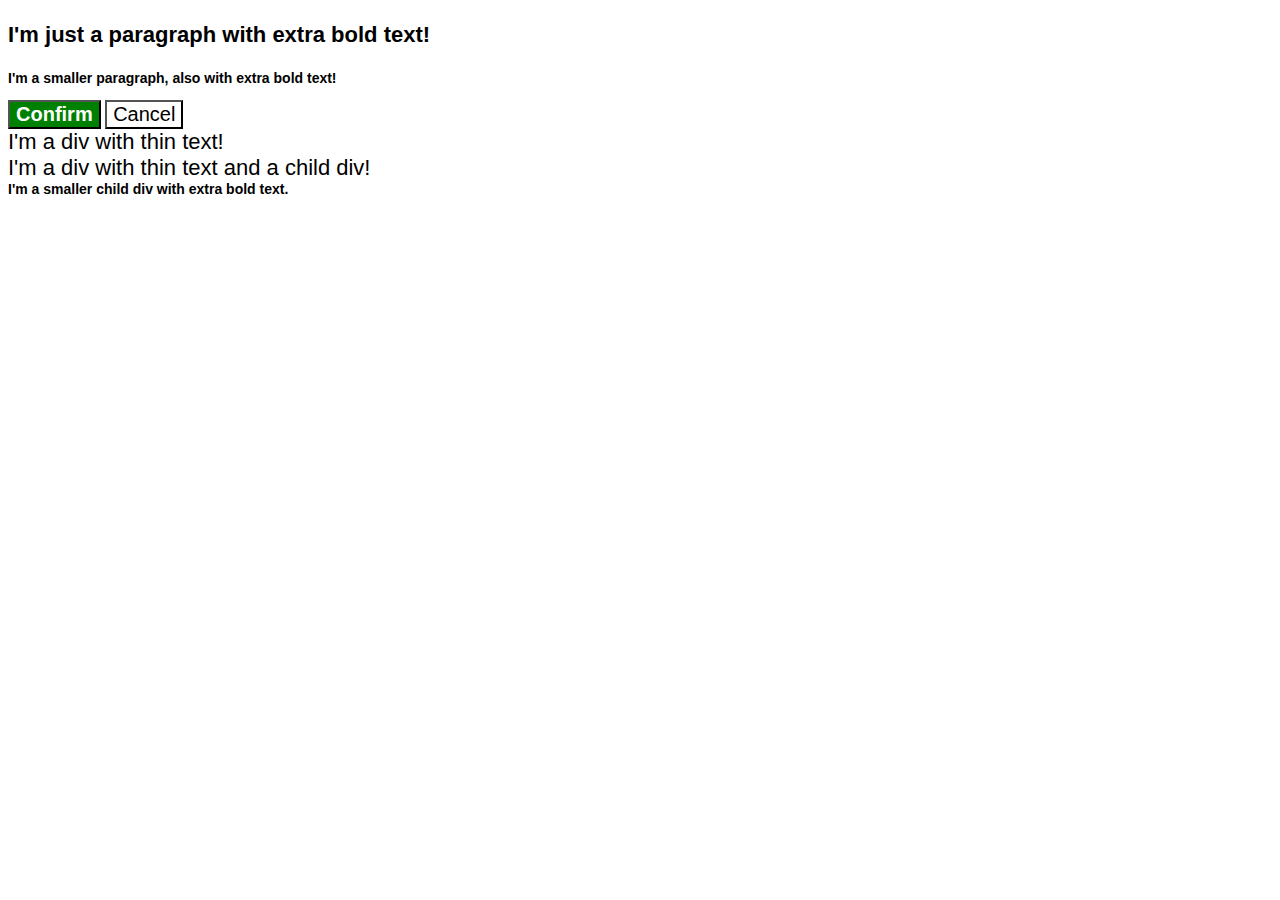
<file: foundations/cascade/01-cascade-fix/index.html>
<!DOCTYPE html>
<html lang="en">
  <head>
    <meta charset="UTF-8">
    <meta http-equiv="X-UA-Compatible" content="IE=edge">
    <meta name="viewport" content="width=device-width, initial-scale=1.0">
    <title>Fix the Cascade</title>
    <link rel="stylesheet" href="style.css">
  </head>
  <body>
    <p class="para">I'm just a paragraph with extra bold text!</p>
    <p class="para small-para">I'm a smaller paragraph, also with extra bold text!</p>

    <button id="confirm-button" class="button confirm">Confirm</button>
    <button id="cancel-button" class="button cancel">Cancel</button>

    <div class="text">I'm a div with thin text!</div>
    <div class="text">I'm a div with thin text and a child div!
      <div class="text child">I'm a smaller child div with extra bold text.</div>
    </div>
    
  </body>
</html>
</file>
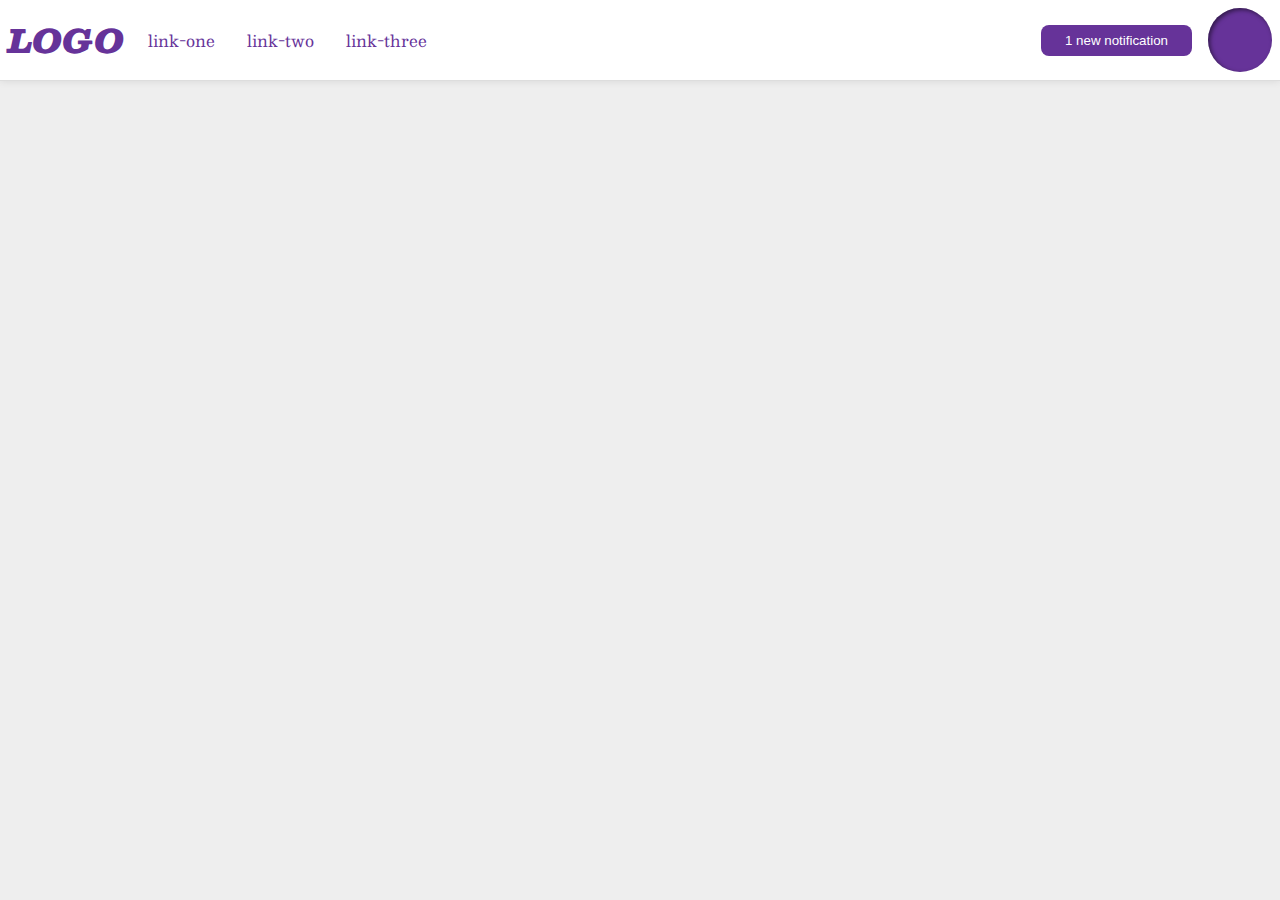
<file: foundations/flex/03-flex-header-2/index.html>
<!DOCTYPE html>
<html lang="en">
  <head>
    <meta charset="UTF-8">
    <meta http-equiv="X-UA-Compatible" content="IE=edge">
    <meta name="viewport" content="width=device-width, initial-scale=1.0">
    <title>Flex Header 2</title>
    <link rel="stylesheet" href="style.css">
  </head>
  <body>
    <div class="header">
      <div class="left-links">
        <div class="logo">
          LOGO
        </div>
        <ul class="links">
          <li><a href="https://google.com">link-one</a></li>
          <li><a href="https://google.com">link-two</a></li>
          <li><a href="https://google.com">link-three</a></li>
        </ul>
      </div>

      <div class="right-links">
        <button class="notifications">
          1 new notification
        </button>
        <div class="profile-image"></div>
      </div>
    </div>
  </body>
</html>
</file>
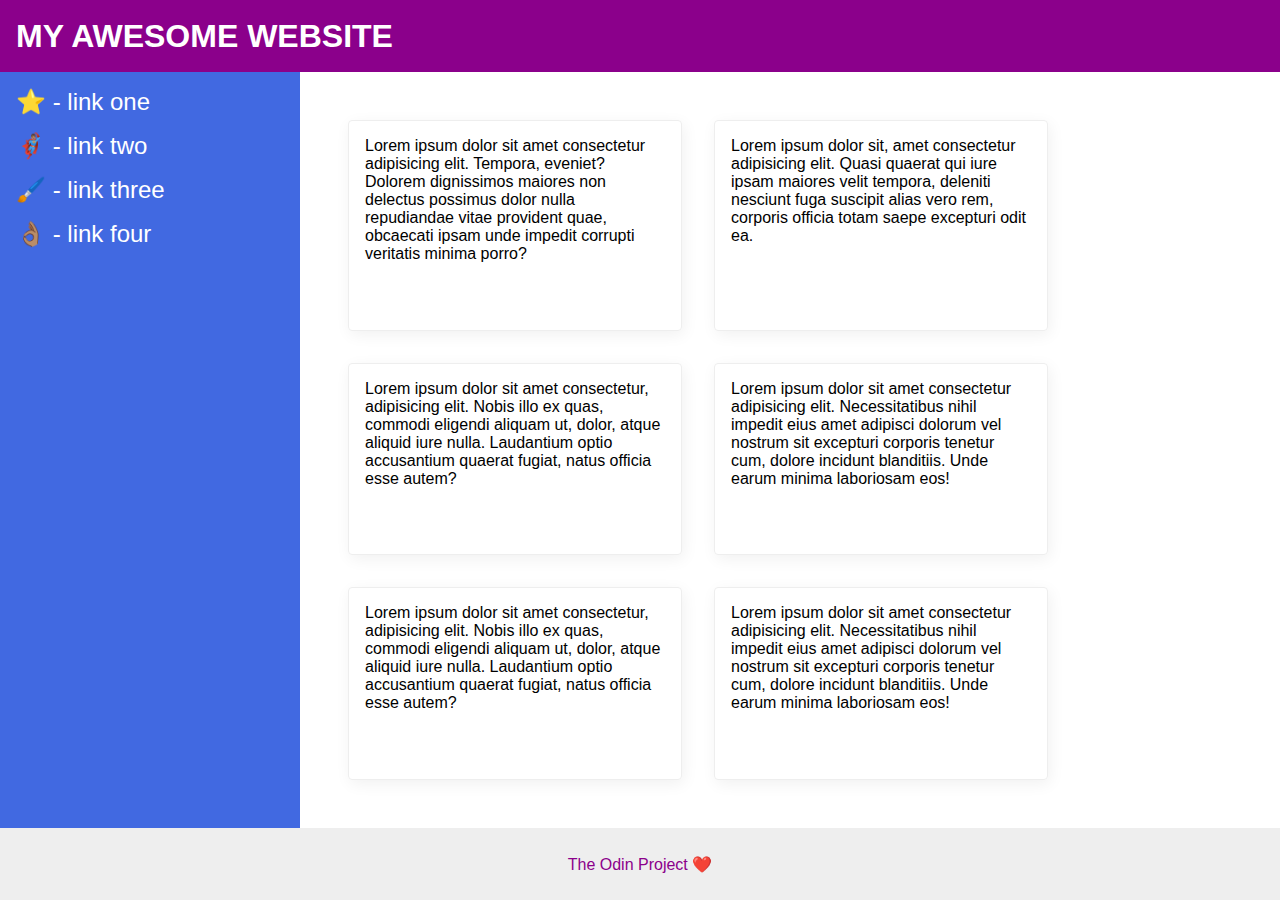
<file: foundations/flex/07-flex-layout-2/index.html>
<!DOCTYPE html>
<html lang="en">
  <head>
    <meta charset="UTF-8">
    <meta http-equiv="X-UA-Compatible" content="IE=edge">
    <meta name="viewport" content="width=device-width, initial-scale=1.0">
    <title>The Holy Grail</title>
    <link rel="stylesheet" href="style.css">
  </head>
  <body>
    <div class="header">
      MY AWESOME WEBSITE
    </div>
    
    <div class="container">
      <div class="sidebar">
        <ul>
          <li><a href="#">⭐ - link one</a></li>
          <li><a href="#">🦸🏽‍♂️ - link two</a></li>
          <li><a href="#">🖌️ - link three</a></li>
          <li><a href="#">👌🏽 - link four</a></li>
        </ul>
      </div>
      <div class="cards-text">
        <div class="card">Lorem ipsum dolor sit amet consectetur adipisicing elit. Tempora, eveniet? Dolorem dignissimos maiores non delectus possimus dolor nulla repudiandae vitae provident quae, obcaecati ipsam unde impedit corrupti veritatis minima porro?</div>
        <div class="card">Lorem ipsum dolor sit, amet consectetur adipisicing elit. Quasi quaerat qui iure ipsam maiores velit tempora, deleniti nesciunt fuga suscipit alias vero rem, corporis officia totam saepe excepturi odit ea.</div>
        <div class="card">Lorem ipsum dolor sit amet consectetur, adipisicing elit. Nobis illo ex quas, commodi eligendi aliquam ut, dolor, atque aliquid iure nulla. Laudantium optio accusantium quaerat fugiat, natus officia esse autem?</div>
        <div class="card">Lorem ipsum dolor sit amet consectetur adipisicing elit. Necessitatibus nihil impedit eius amet adipisci dolorum vel nostrum sit excepturi corporis tenetur cum, dolore incidunt blanditiis. Unde earum minima laboriosam eos!</div>
        <div class="card">Lorem ipsum dolor sit amet consectetur, adipisicing elit. Nobis illo ex quas, commodi eligendi aliquam ut, dolor, atque aliquid iure nulla. Laudantium optio accusantium quaerat fugiat, natus officia esse autem?</div>
        <div class="card">Lorem ipsum dolor sit amet consectetur adipisicing elit. Necessitatibus nihil impedit eius amet adipisci dolorum vel nostrum sit excepturi corporis tenetur cum, dolore incidunt blanditiis. Unde earum minima laboriosam eos!</div>
      </div>
    </div>
    <div class="footer">
      The Odin Project ❤️
    </div>
  </body>
</html>
</file>
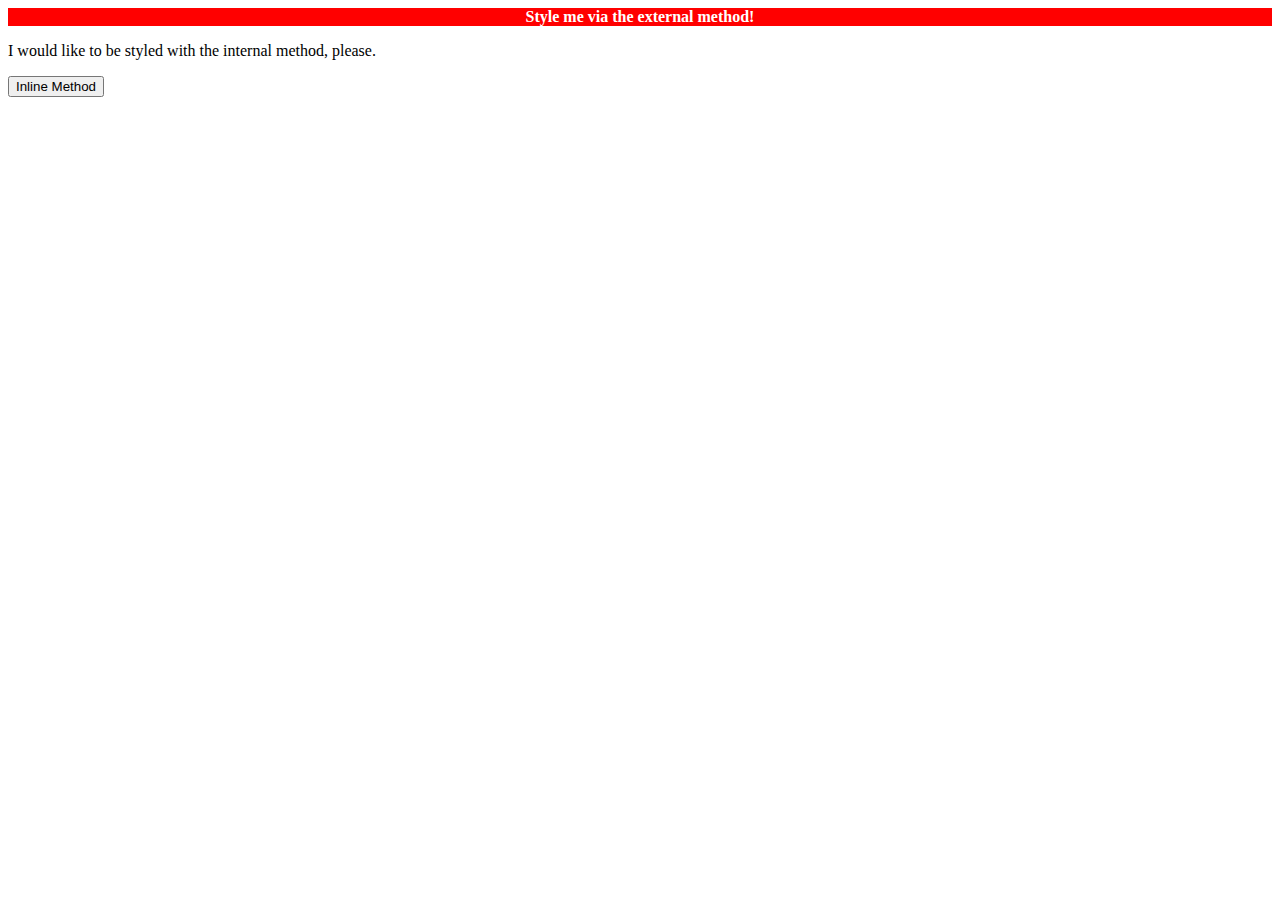
<file: foundations/intro-to-css/01-css-methods/index.html>
<!DOCTYPE html>
<html lang="en">
  <head>
    <meta charset="UTF-8">
    <meta http-equiv="X-UA-Compatible" content="IE=edge">
    <meta name="viewport" content="width=device-width, initial-scale=1.0">
    <title>Methods for Adding CSS</title>
    <link rel="stylesheet" href="styles.css">
  </head>
  <body>
    <div>Style me via the external method!</div>
    <p>I would like to be styled with the internal method, please.</p>
    <button>Inline Method</button>
  </body>
</html>
</file>
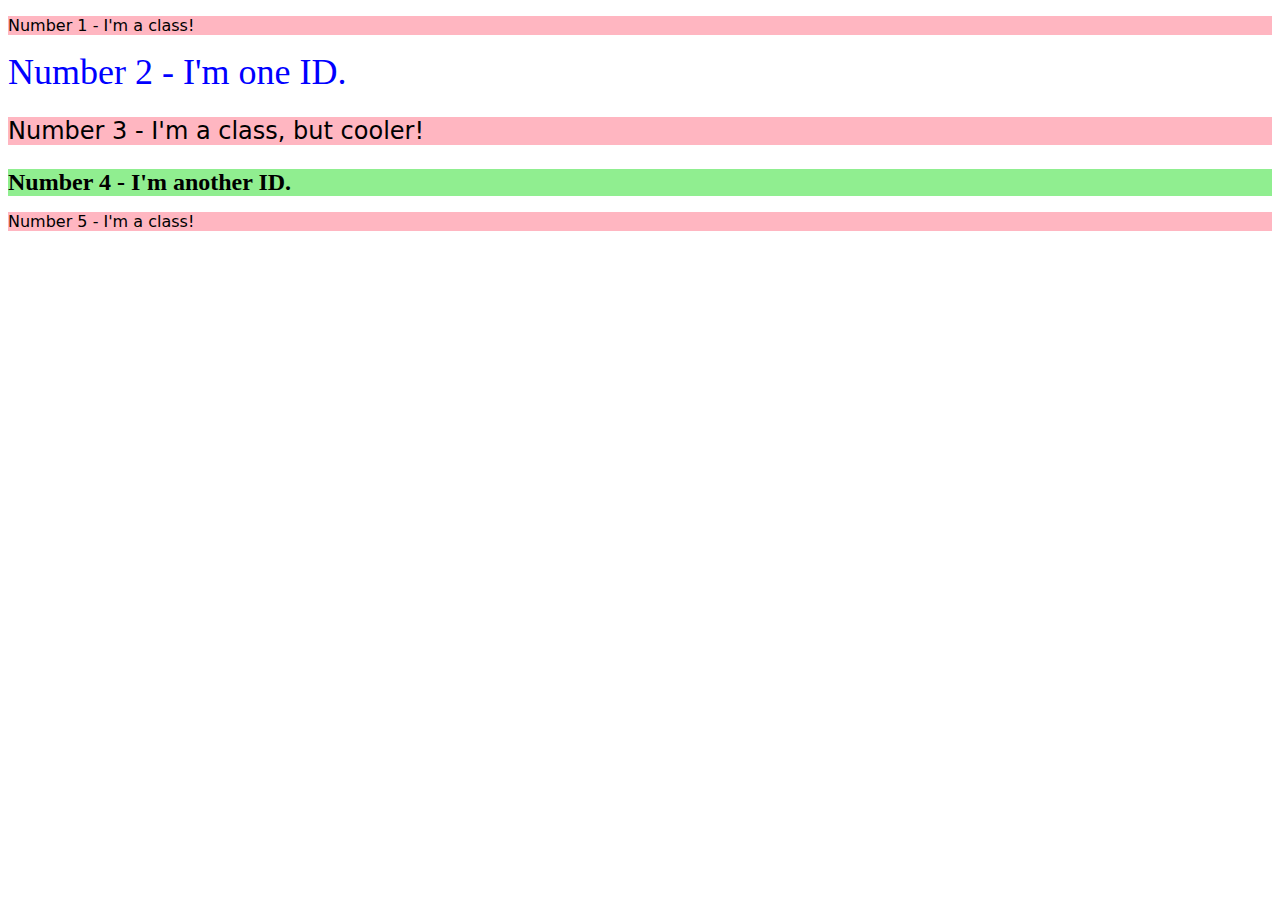
<file: foundations/intro-to-css/02-class-id-selectors/index.html>
<!DOCTYPE html>
<html lang="en">
  <head>
    <meta charset="UTF-8">
    <meta http-equiv="X-UA-Compatible" content="IE=edge">
    <meta name="viewport" content="width=device-width, initial-scale=1.0">
    <title>Class and ID Selectors</title>
    <link rel="stylesheet" href="style.css">
  </head>
  <body> 
    <p class="odd">Number 1 - I'm a class!</p>
    <div id="two">Number 2 - I'm one ID.</div>
    <p class="odd font-size-adjust">Number 3 - I'm a class, but cooler!</p>
    <div  id="four" class="font-size-adjust">Number 4 - I'm another ID.</div>
    <p class="odd">Number 5 - I'm a class!</p>
  </body>
</html>
</file>
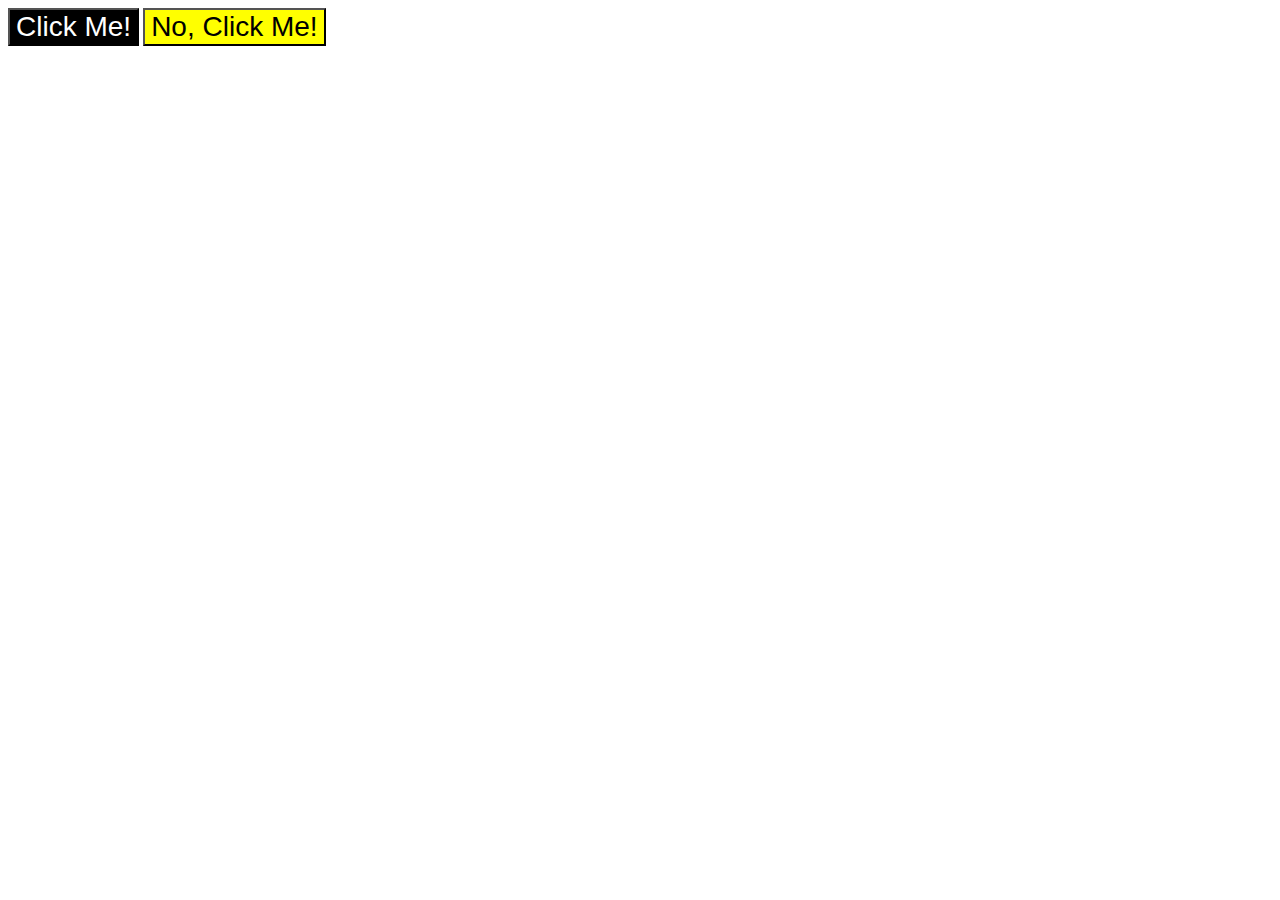
<file: foundations/intro-to-css/03-grouping-selectors/index.html>
<!DOCTYPE html>
<html lang="en">
  <head>
    <meta charset="UTF-8">
    <meta http-equiv="X-UA-Compatible" content="IE=edge">
    <meta name="viewport" content="width=device-width, initial-scale=1.0">
    <title>Grouping Selectors</title>
    <link rel="stylesheet" href="style.css">
  </head>
  <body>
    <button class="click">Click Me!</button>
    <button class="not-click">No, Click Me!</button>
  </body>
</html>
</file>
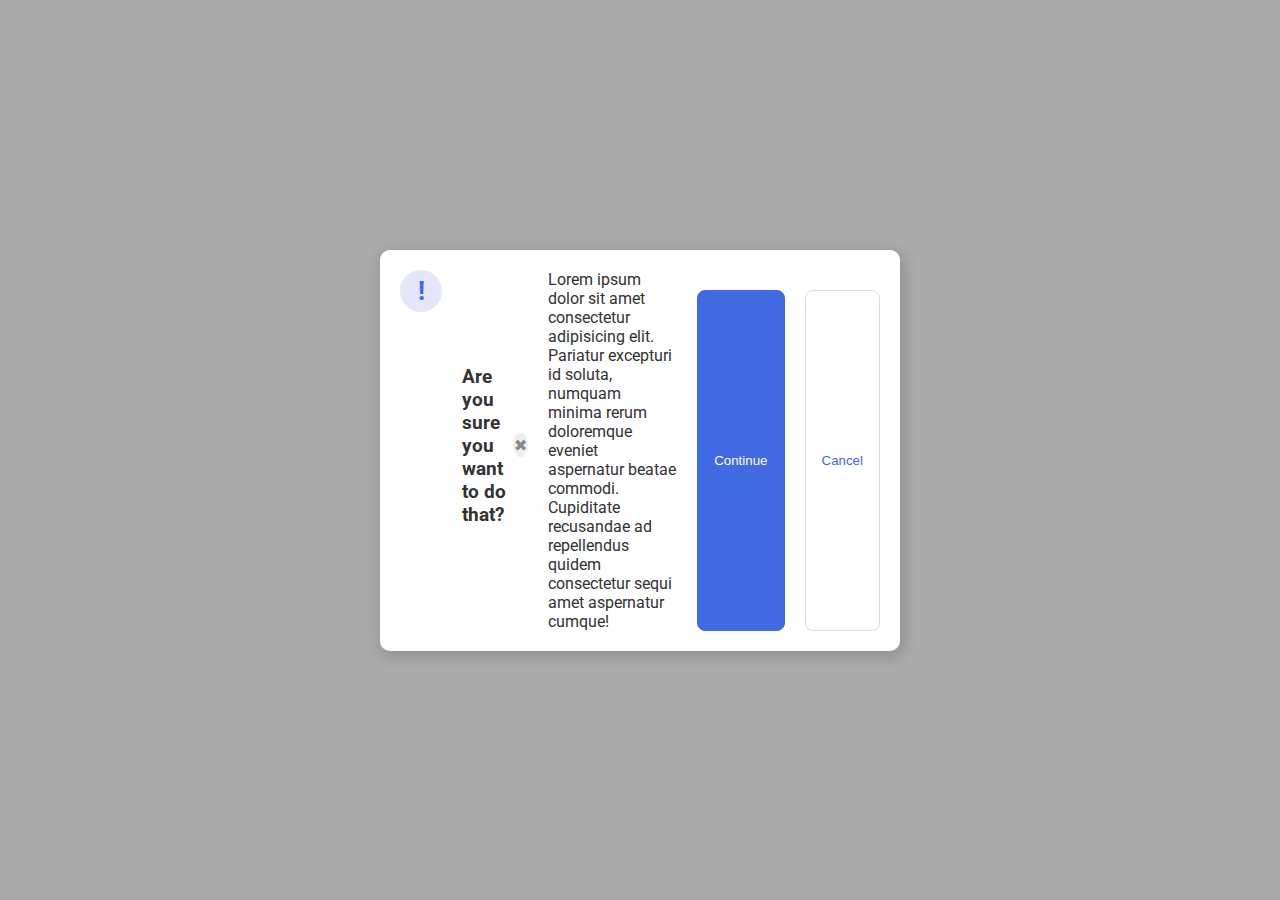
<file: foundations/flex/05-flex-modal/index copy.html>
<!DOCTYPE html>
<html lang="en">
  <head>
    <meta charset="UTF-8">
    <meta http-equiv="X-UA-Compatible" content="IE=edge">
    <meta name="viewport" content="width=device-width, initial-scale=1.0">
    <link rel="stylesheet" href="style copy.css">
    <title>Modal</title>
  </head>
  <body>
    <div class="modal">
      <div class="icon">!</div>
      <!-- <div class="container"> -->
      <div class="header">
        Are you sure you want to do that?
        <button class="close-button">✖</button>
      </div>
      <div class="text">Lorem ipsum dolor sit amet consectetur adipisicing elit. Pariatur excepturi id soluta, numquam minima rerum doloremque eveniet aspernatur beatae commodi. Cupiditate recusandae ad repellendus quidem consectetur sequi amet aspernatur cumque!</div>
      <button class="continue">Continue</button>
      <button class="cancel">Cancel</button>
    </div>
  </body>
</html>
</file>
<file: foundations/cascade/01-cascade-fix/style.css>
body {
  font-family: Arial, Helvetica, sans-serif;
}

.para,
.small-para {
  color: hsl(0, 0%, 0%);
  font-weight: 800;
  font-size: 22px;
}

.small-para {
  font-size: 14px;
}

.confirm#confirm-button {
  background: green;
  color: white;
  font-weight: bold;
} 

.button {
  background-color: rgb(255, 255, 255);
  color: rgb(0, 0, 0);
  font-size: 20px;
}

div.text.child {
  color: rgb(0, 0, 0);
  font-weight: 800;
  font-size: 14px;
}

div.text {
  color: rgb(0, 0, 0);
  font-size: 22px;
  font-weight: 100;
}
</file>
<file: foundations/flex/03-flex-header-2/style.css>
/* this is some magical font-importing.  
you'll learn about it later. */
@import url('https://fonts.googleapis.com/css2?family=Besley:ital,wght@0,400;1,900&display=swap');

body {
  margin: 0;
  background: #eee;
  font-family: Besley, serif;
}

.header {
  background: white;
  border-bottom: 1px solid #ddd;
  box-shadow: 0 0 8px rgba(0,0,0,.1);
  display: flex;
  justify-content: space-between;
  align-items: center;
  padding: 8px;
}


.profile-image {
  background: rebeccapurple;
  box-shadow: inset 2px 2px 4px rgba(0,0,0,.5);
  border-radius: 50%;
  width: 48px;
  height: 48px;
  padding: 8px;
}

.logo {
  color: rebeccapurple;
  font-size: 32px;
  font-weight: 900;
  font-style: italic;
}

button {
  border: none;
  border-radius: 8px;
  background: rebeccapurple;
  color: white;
  padding: 8px 24px;
}

a {
  /* this removes the line under our links */
  text-decoration: none;
  color: rebeccapurple;
  padding: 8px;

}

ul {
  list-style-type: none;
  gap: 16px;
  display: flex;
  margin: 0;
  padding:0;
}

.left-links,
.right-links {
  display: flex;
  align-items: center;
  gap: 16px;
}
</file>
<file: foundations/flex/07-flex-layout-2/style.css>
body {
  font-family: -apple-system, BlinkMacSystemFont, 'Segoe UI', Roboto, Oxygen, Ubuntu, Cantarell, 'Open Sans', 'Helvetica Neue', sans-serif;
  margin: 0;
  min-height: 100vh;
}

.header {
  height: 72px;
  background: darkmagenta;
  color: white;
}

.footer {
  height: 72px;
  background: #eee;
  color: darkmagenta;
}

.sidebar {
  width: 300px;
  background: royalblue;
  box-sizing: border-box;
}

.card {
  border: 1px solid #eee;
  box-shadow: 2px 4px 16px rgba(0,0,0,.06);
  border-radius: 4px;
}

/* Solutions */

body {
  display: flex;
  flex-direction: column;
}

.header {
  font-size: 32px;
  font-weight: 900;
  padding: 0px 16px;
  display: flex;
  align-items: center;
}

.footer {
  display: flex;
  justify-content: center;
  align-items: center;

}

.container{
  display: flex;
  flex: 1;
}

.sidebar {
  width: 300px;
  flex-shrink: 0;
  padding: 16px;
}

ul {
  list-style: none;
  margin: 0;
  padding: 0;
}

a {
  text-decoration: none;
  color: white;
  font-size: 24px;
}

li {
  margin-bottom: 16px;
}

.cards-text {
  display: flex;
  padding: 48px;
  gap: 32px;
  flex-wrap: wrap;
/
}

.card {
  max-width: 300px;
  padding: 16px;
}
</file>
<file: foundations/intro-to-css/01-css-methods/styles.css>
div {
    color: white;
    background-color: red;
    font-size: 32;
    text-align: center;
    font-weight: bold;
}
</file>
<file: foundations/intro-to-css/02-class-id-selectors/style.css>
.odd {
    background-color: lightpink;
    font-family: "Verdana","DejaVu Sans", serif;
}

.font-size-adjust {
    font-size:24px;
}

#two {
    color: blue;
    font-size: 36px;
}

#four {
    background-color: lightgreen;
    font-weight: bold;
}
</file>
<file: foundations/intro-to-css/03-grouping-selectors/style.css>
.click {
    background-color: black;
    color: white;
}

.not-click {
    background-color: yellow;
}

.click,
.not-click {
    font-size: 28px;
    font-family: 'Helvetica', 'Times New Roman', serif;
}
</file>
<file: foundations/flex/05-flex-modal/style copy.css>
@import url('https://fonts.googleapis.com/css2?family=Roboto:wght@400;700&display=swap');

html, body {
  height: 100%;
}

body {
  font-family: Roboto, sans-serif;
  margin: 0;
  background: #aaa;
  color: #333;
  /* I'll give you this one for free lol */
  display: flex;
  align-items: center;
  justify-content: center;
}

.modal {
  background: white;
  width: 480px;
  border-radius: 10px;
  box-shadow: 2px 4px 16px rgba(0,0,0,.2);
  padding: 20px;
  gap: 20px;
  display: flex;

}

.icon {
  color: royalblue;
  font-size: 26px;
  font-weight: 700;
  background: lavender;
  width: 42px;
  height: 42px;
  border-radius: 50%;
  display: flex;
  align-items: center;
  justify-content: center;
  flex-shrink: 0;
}

.close-button {
  background: #eee;
  border-radius: 50%;
  color: #888;
  font-weight: 400;
  font-size: 16px;
  height: 24px;
  width: 24px;
  display: flex;
  align-items: center;
  justify-content: center;
  border: 1px solid #eee;
  padding: 0;
}

button {
  cursor: pointer;
  padding: 8px 16px;
  border-radius: 8px;
}

button.continue {
  background: royalblue;
  border: 1px solid royalblue;
  color: white;
  margin-top: 20px;
}

button.cancel {
  background: white;
  border: 1px solid #ddd;
  color: royalblue;
  margin-top: 20px;
}

.header {
  display: flex;
  font-weight: bolder;
  font-size: larger;
  align-items: center;
  justify-content: space-between;
  margin-bottom: 10px;
}
</file>
